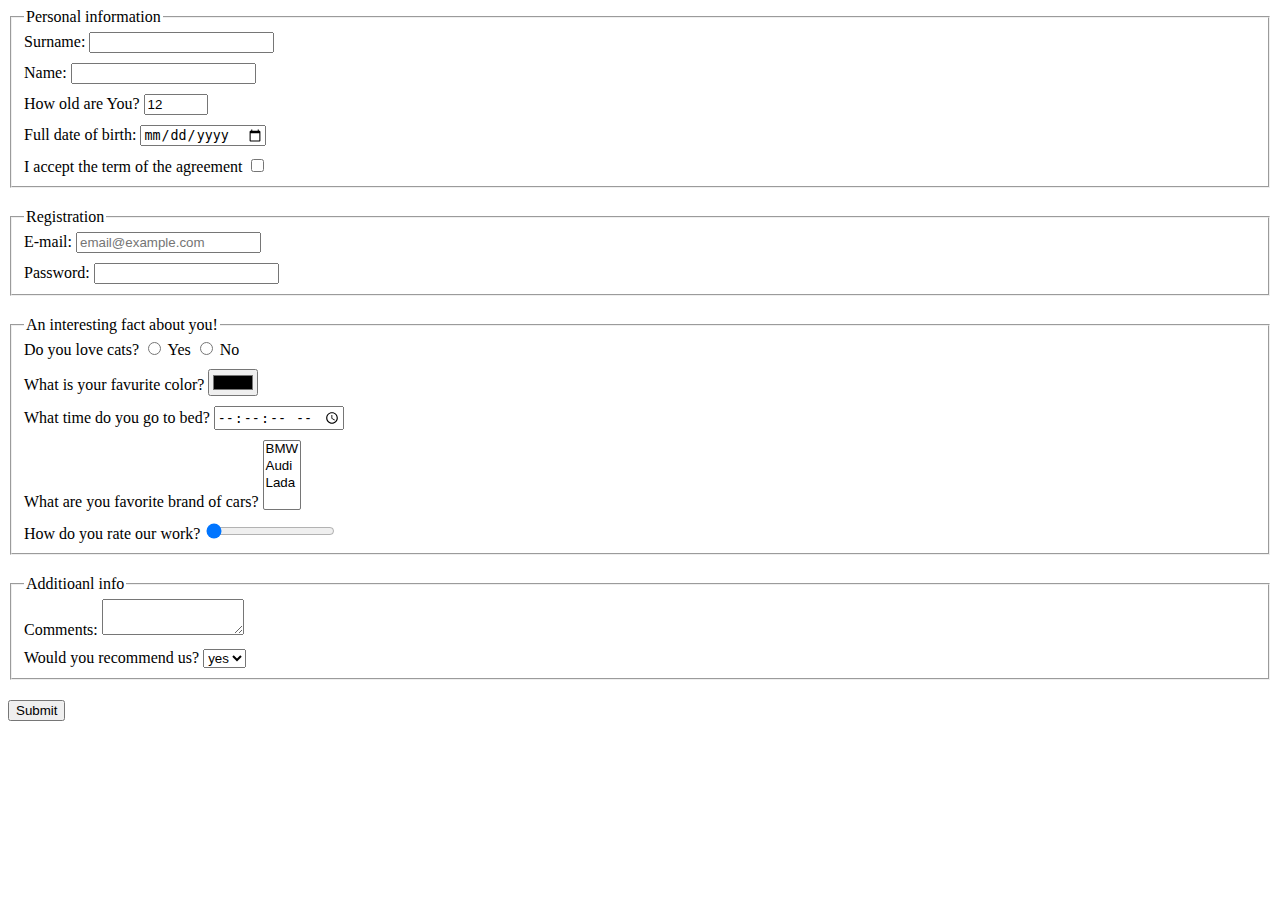
<file: index.html>
<!DOCTYPE html><html lang="en"><head><meta charset="UTF-8"><meta name="viewport" content="width=device-width, user-scalable=no, initial-scale=1.0, maximum-scale=1.0, minimum-scale=1.0"><meta http-equiv="X-UA-Compatible" content="ie=edge"><title>HTML Form</title><link rel="stylesheet" href="style.e4dd6c3b.css"></head><body> <form class="form" action="submit"> <fieldset class="personal-information"> <legend>Personal information</legend> <label class="personal-information__surname"> Surname: <input type="text" class="personal-information__item" autocomplete="off" name="surname"> </label> <label class="peronal-information__name"> Name: <input class="personal-information__item" type="text" autocomplete="off" name="name"> </label> <label class="peronal-information__name"> How old are You? <input class="personal-information__item" type="number" value="12" min="1" max="100" autocomplete="off" name="age"> </label> <label class="personal-information__birth"> Full date of birth: <input class="personal-information__item" type="date" name="date"> </label> <label class="personal-information__confirmatrion"> I accept the term of the agreement <input type="checkbox" name="isAgree"> </label> </fieldset> <fieldset class="registration"> <legend>Registration</legend> <label class="registration__email"> E-mail: <input class="registration__item" type="email" placeholder="email@example.com" name="email"> </label> <label class="registration__password"> Password: <input type="password" name="password"> </label> </fieldset> <fieldset class="facts"> <legend>An interesting fact about you!</legend> Do you love cats? <label class="facts__answer facts__answer--yes"> <input type="radio" name="answer"> Yes </label> <label class="facts__answer facts__answer--yes"> <input type="radio" name="answer"> No </label> <label class="facts__color"> What is your favurite color? <input type="color" name="color"> </label> <label class="facts__time"> What time do you go to bed? <input type="time" step="1" name="time"> </label> <label class="car"> What are you favorite brand of cars? <select multiple name="cars"> <option value="BMW">BMW</option> <option value="Audi">Audi</option> <option value="Lada">Lada</option> </select> </label> <label class="work"> How do you rate our work? <input type="range" value="0" name="rate"> </label> </fieldset> <fieldset class="additional"> <legend>Additioanl info</legend> <label class="additional__comments"> Comments: <textarea cols="15" rows="2"></textarea> </label> Would you recommend us? <select name="feedback"> <option value="yes">yes</option> <option value="no">no</option> </select> </fieldset> <button class="form__button button" type="submit"> Submit </button> </form> <script type="text/javascript" src="main.5883b77c.js"></script> </body></html>
</file>
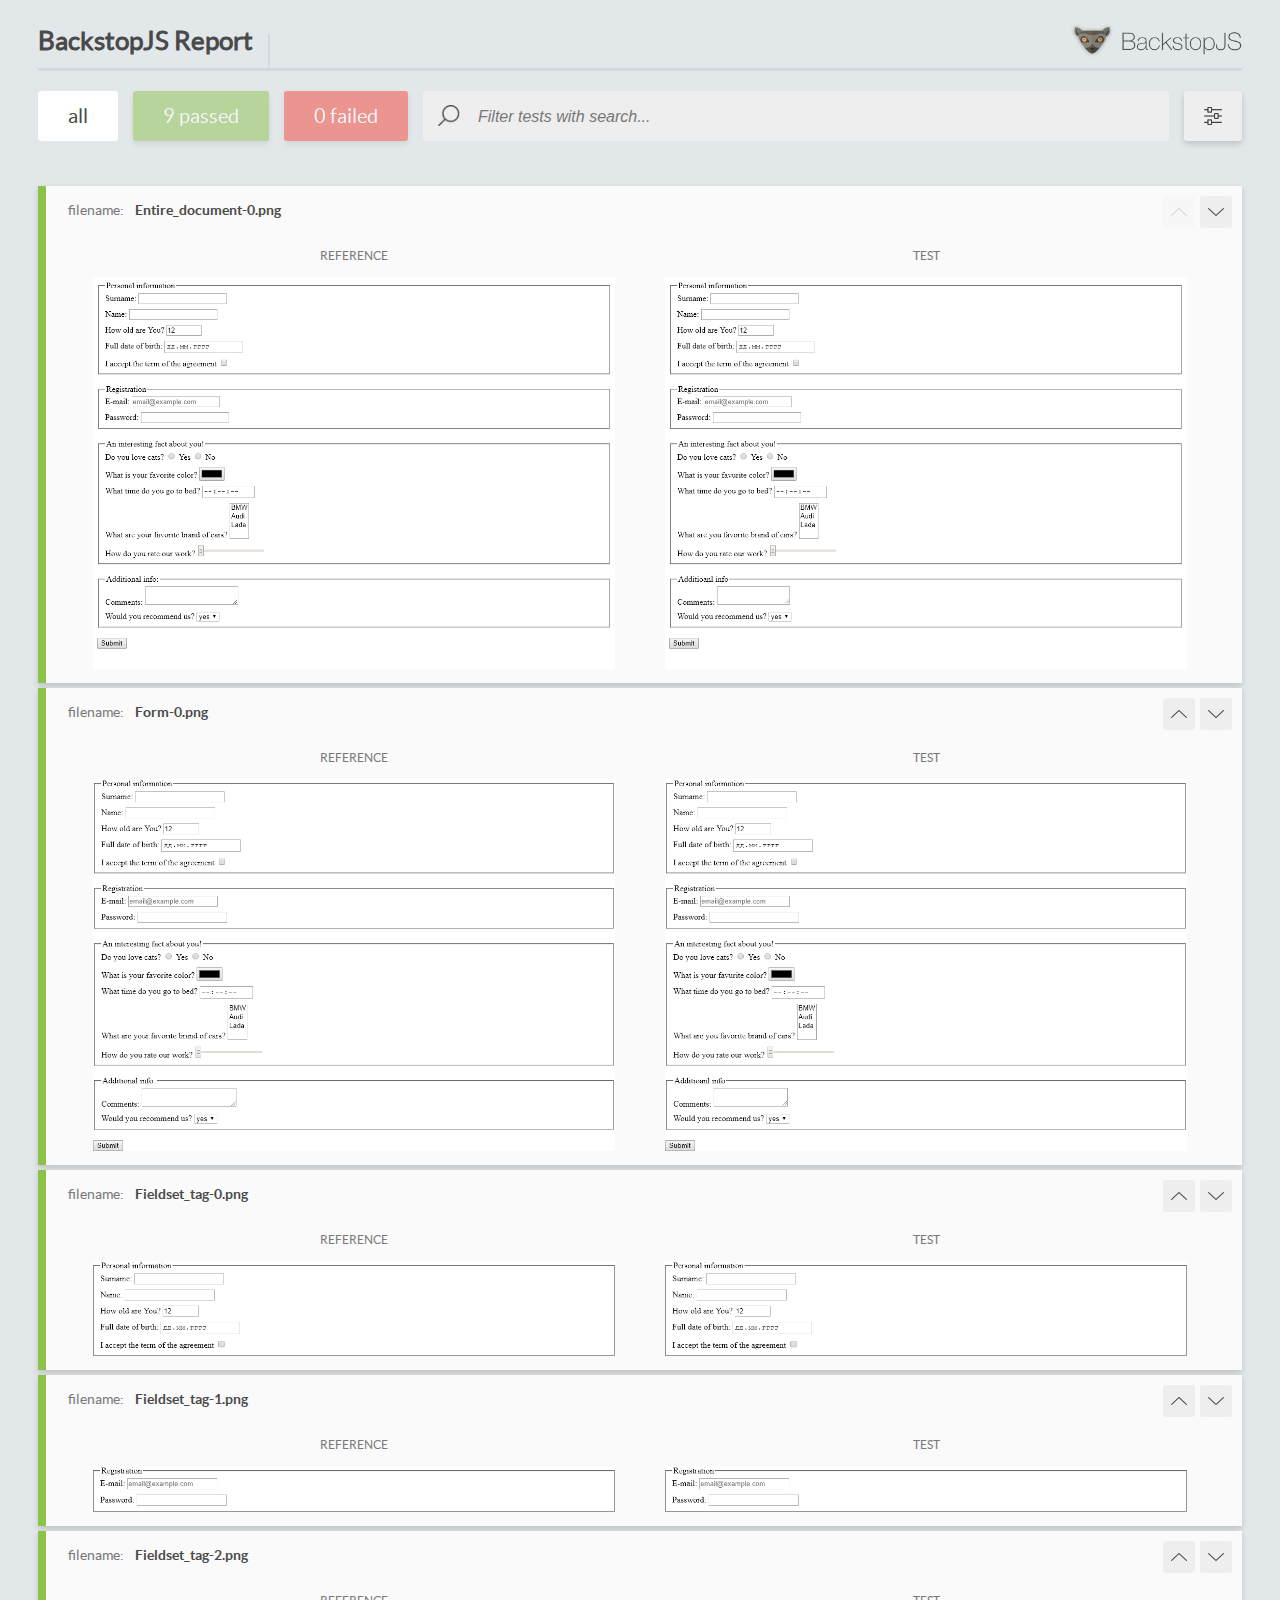
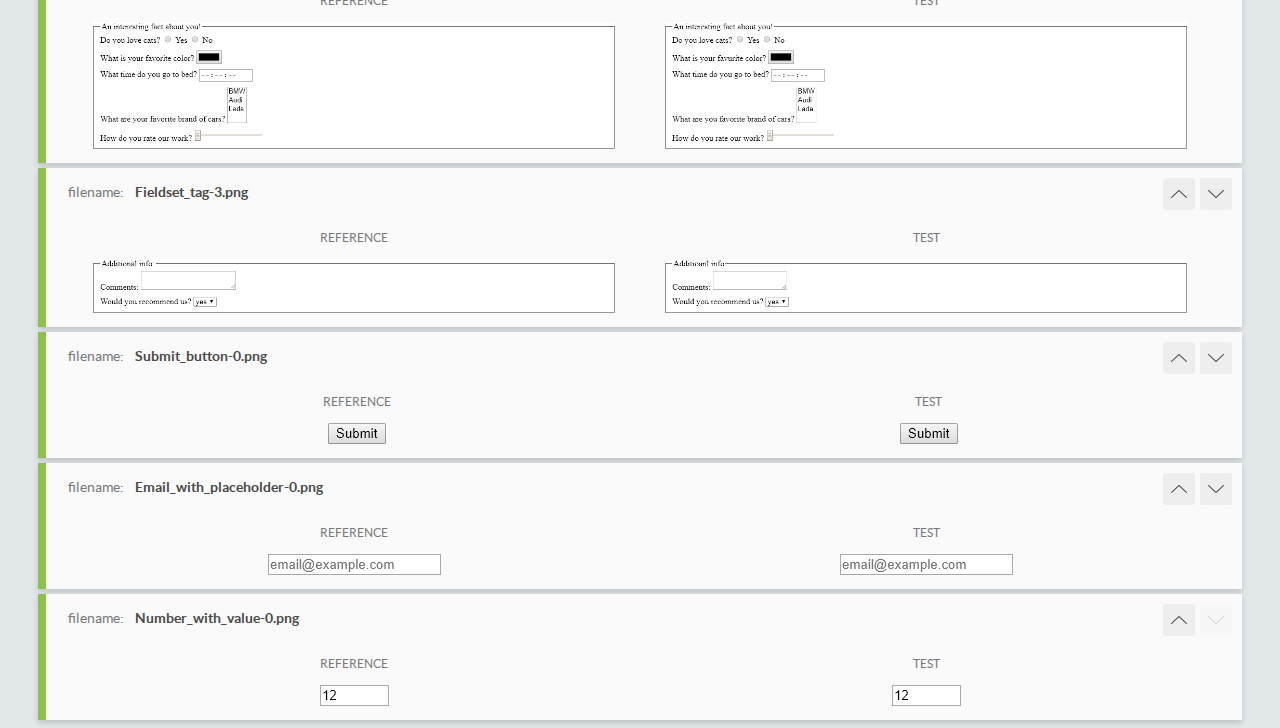
<file: report/html_report/index.html>
<!DOCTYPE html>
<html>
  <head>
    <meta charset="utf-8">
    <title>BackstopJS Report</title>

    <style>
      @font-face {
          font-family: 'latoregular';
          src: url('./assets/fonts/lato-regular-webfont.woff2') format('woff2'),
              url('./assets/fonts/lato-regular-webfont.woff') format('woff');
          font-weight: 400;
          font-style: normal;
      }
      @font-face {
          font-family: 'latobold';
          src: url('./assets/fonts/lato-bold-webfont.woff2') format('woff2'),
              url('./assets/fonts/lato-bold-webfont.woff') format('woff');
          font-weight: 700;
          font-style: normal;
      }

      .ReactModal__Body--open {
          overflow: hidden;
      }
      .ReactModal__Body--open .header {
        display: none;
      }

    </style>
  </head>
  <body style="background-color: #E2E7EA">
    <div id="root">

    </div>
    <script type="text/javascript">
      function report (report) { // eslint-disable-line no-unused-vars
        window.tests = report;
      }
    </script>
    <script type="text/javascript" src="config.js"></script>
    <script type="text/javascript" src="index_bundle.js"></script>
  </body>
</html>
</file>
<file: style.e4dd6c3b.css>
fieldset{margin-bottom:20px}label{display:block;margin-bottom:10px}.car>select,.personal-information__confirmatrion,.registration__password,.work{margin-bottom:0}.car>select{overflow-y:hidden}.facts__answer{display:inline-block}.additional__comments{margin-bottom:10px}
/*# sourceMappingURL=style.e4dd6c3b.css.map */
</file>
